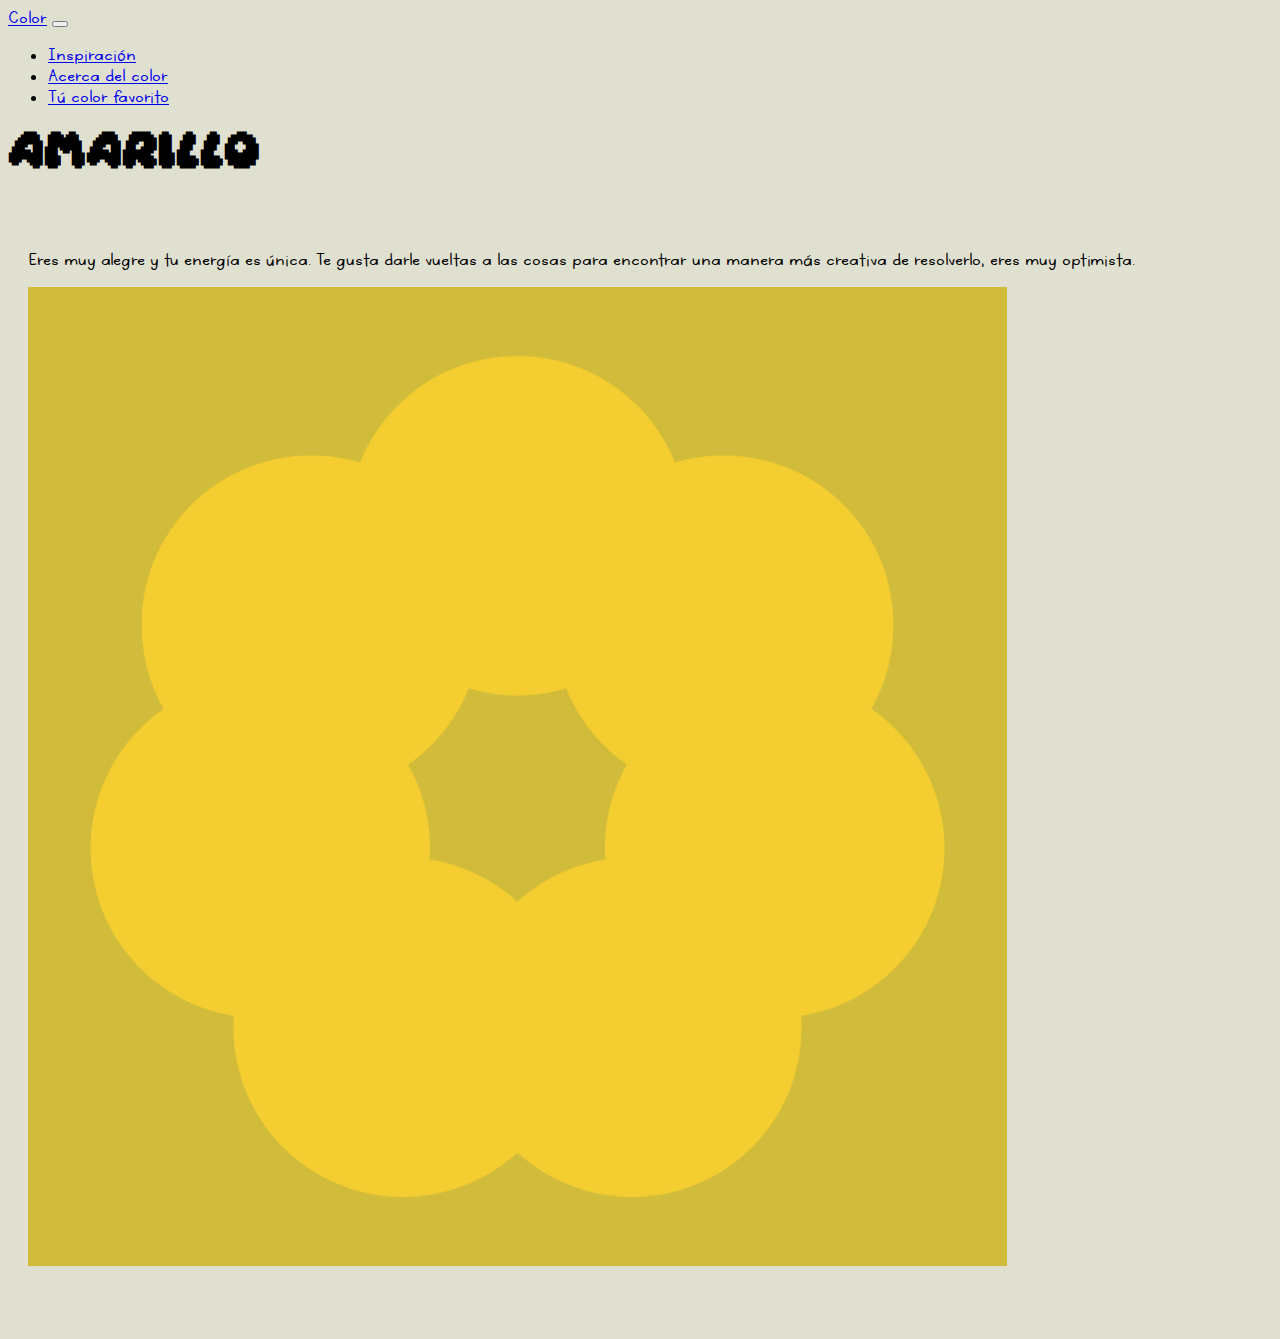
<file: amarillo.html>
<!doctype html>
<html lang="en">
    <head>
        <meta charset="utf-8">
        <meta name="viewport" content="width=device-width, initial-scale=1">
        <title>VIDEO JUEGO COLOR</title>
        <link href="https://cdn.jsdelivr.net/npm/bootstrap@5.3.0-alpha1/dist/css/bootstrap.min.css" rel="stylesheet"
          integrity="sha384-GLhlTQ8iRABdZLl6O3oVMWSktQOp6b7In1Zl3/Jr59b6EGGoI1aFkw7cmDA6j6gD" crossorigin="anonymous">
        <link href="CSS/styles.css" rel="stylesheet">
      </head>
      <body>
        <nav class="navbar navbar-expand-lg bg-body-tertiary">
          <div class="container-fluid">
            <a class="navbar-brand" href="index.html">Color</a>
            <button class="navbar-toggler" type="button" data-bs-toggle="collapse" data-bs-target="#navbarNav"
              aria-controls="navbarNav" aria-expanded="false" aria-label="Toggle navigation">
              <span class="navbar-toggler-icon"></span>
            </button>
            <div class="collapse navbar-collapse" id="navbarNav">
              <ul class="navbar-nav">
                </li>
                <li class="nav-item">
                  <a class="nav-link" href="#inspiracion">Inspiración</a>
                </li>
                <li class="nav-item">
                  <a class="nav-link" href="#acercacolor">Acerca del color</a>
                </li>
                <li class="nav-item">
                  <a class="nav-link" href="#favorito">Tú color favorito</a>
                </li>
              </ul>
            </div>
          </div>
        </nav>
      

        <div class="container mt-5 pt-2">
            <h1>Amarillo</h1>
            <div class="row ">
              <div class="col-12 col-lg-6">
                <p> Eres muy alegre y tu energía es única. Te gusta darle vueltas a las cosas para encontrar una manera más creativa de resolverlo, eres muy optimista. </p>
              </div>
              <div class="col-12 col-lg-6">
              <img src="IMG/amarillo.png" class="mx-auto imagen" alt="" />
              </div>
            </div>
          </div>

      </body>
</file>
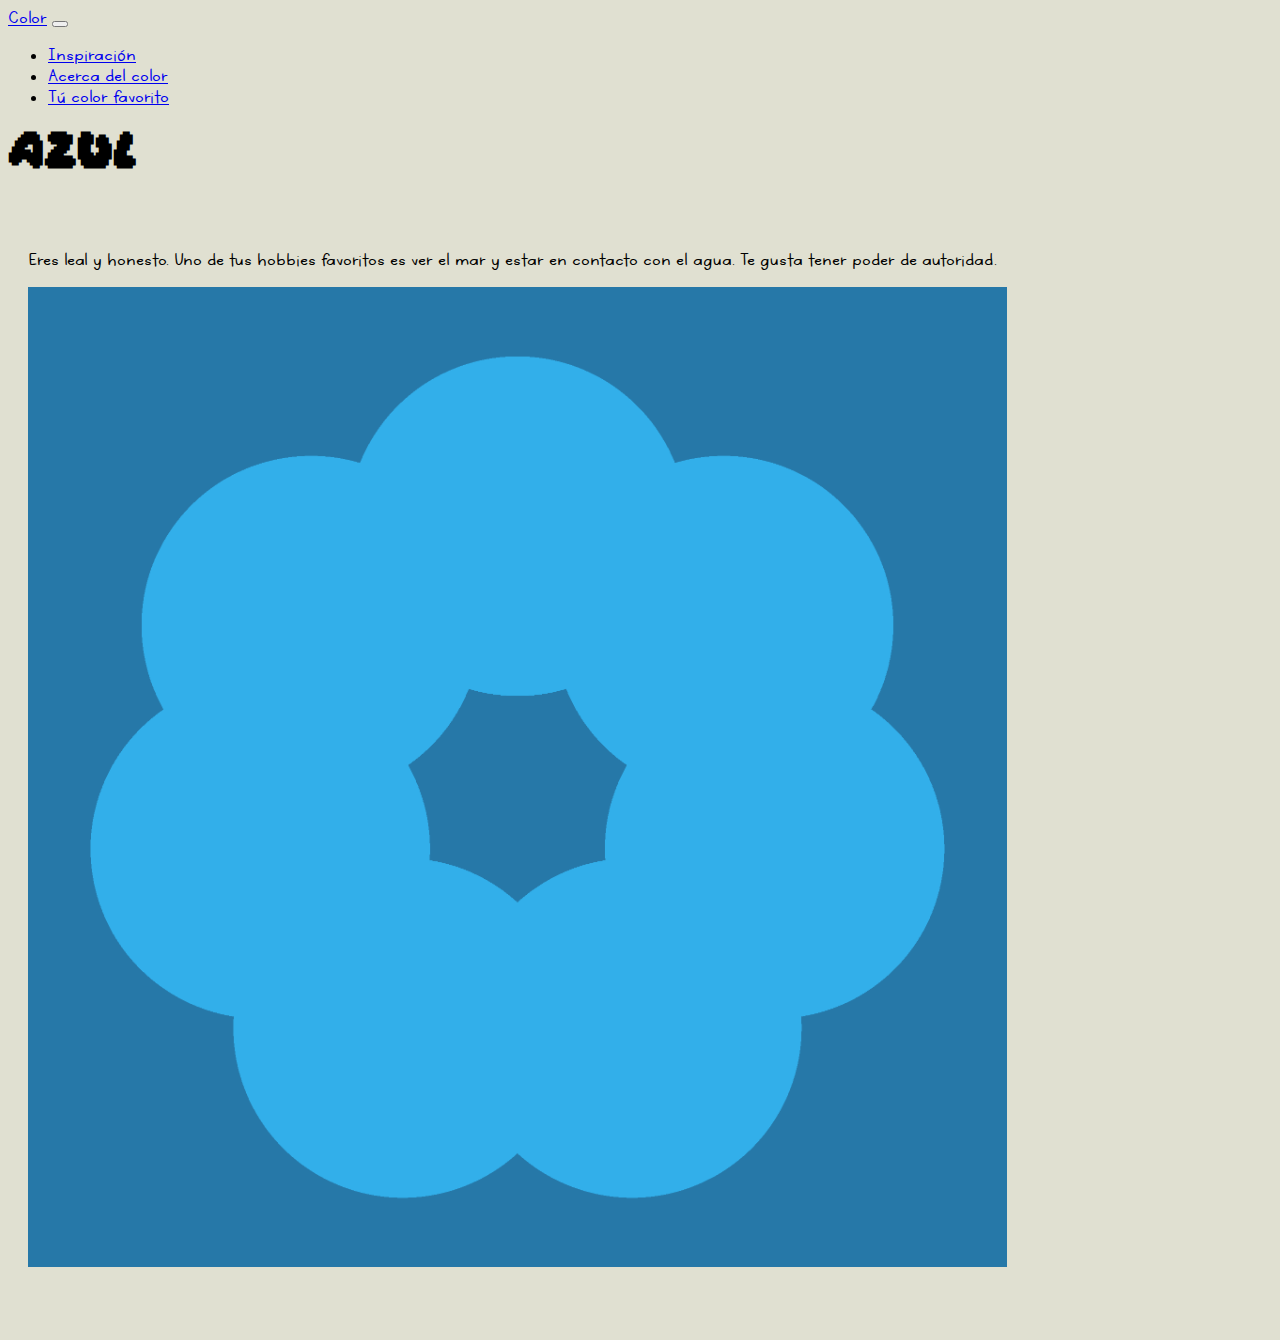
<file: azul.html>
<!doctype html>
<html lang="en">
    <head>
        <meta charset="utf-8">
        <meta name="viewport" content="width=device-width, initial-scale=1">
        <title>VIDEO JUEGO COLOR</title>
        <link href="https://cdn.jsdelivr.net/npm/bootstrap@5.3.0-alpha1/dist/css/bootstrap.min.css" rel="stylesheet"
          integrity="sha384-GLhlTQ8iRABdZLl6O3oVMWSktQOp6b7In1Zl3/Jr59b6EGGoI1aFkw7cmDA6j6gD" crossorigin="anonymous">
        <link href="CSS/styles.css" rel="stylesheet">
      </head>
      <body>
        <nav class="navbar navbar-expand-lg bg-body-tertiary">
          <div class="container-fluid">
            <a class="navbar-brand" href="index.html">Color</a>
            <button class="navbar-toggler" type="button" data-bs-toggle="collapse" data-bs-target="#navbarNav"
              aria-controls="navbarNav" aria-expanded="false" aria-label="Toggle navigation">
              <span class="navbar-toggler-icon"></span>
            </button>
            <div class="collapse navbar-collapse" id="navbarNav">
              <ul class="navbar-nav">
                </li>
                <li class="nav-item">
                  <a class="nav-link" href="#inspiracion">Inspiración</a>
                </li>
                <li class="nav-item">
                  <a class="nav-link" href="#acercacolor">Acerca del color</a>
                </li>
                <li class="nav-item">
                  <a class="nav-link" href="#favorito">Tú color favorito</a>
                </li>
              </ul>
            </div>
          </div>
        </nav>

        <div class="container mt-5 pt-2">
            <h1>Azul</h1>
            <div class="row ">
              <div class="col-12 col-lg-6">
                <p> Eres leal y honesto. Uno de tus hobbies favoritos es ver el mar y estar en contacto con el agua. Te gusta tener poder de autoridad. </p>
              </div>
              <div class="col-12 col-lg-6">
              <img src="IMG/azul.png" class="mx-auto imagen" alt="" />
              </div>
            </div>
          </div>

      </body>
</file>
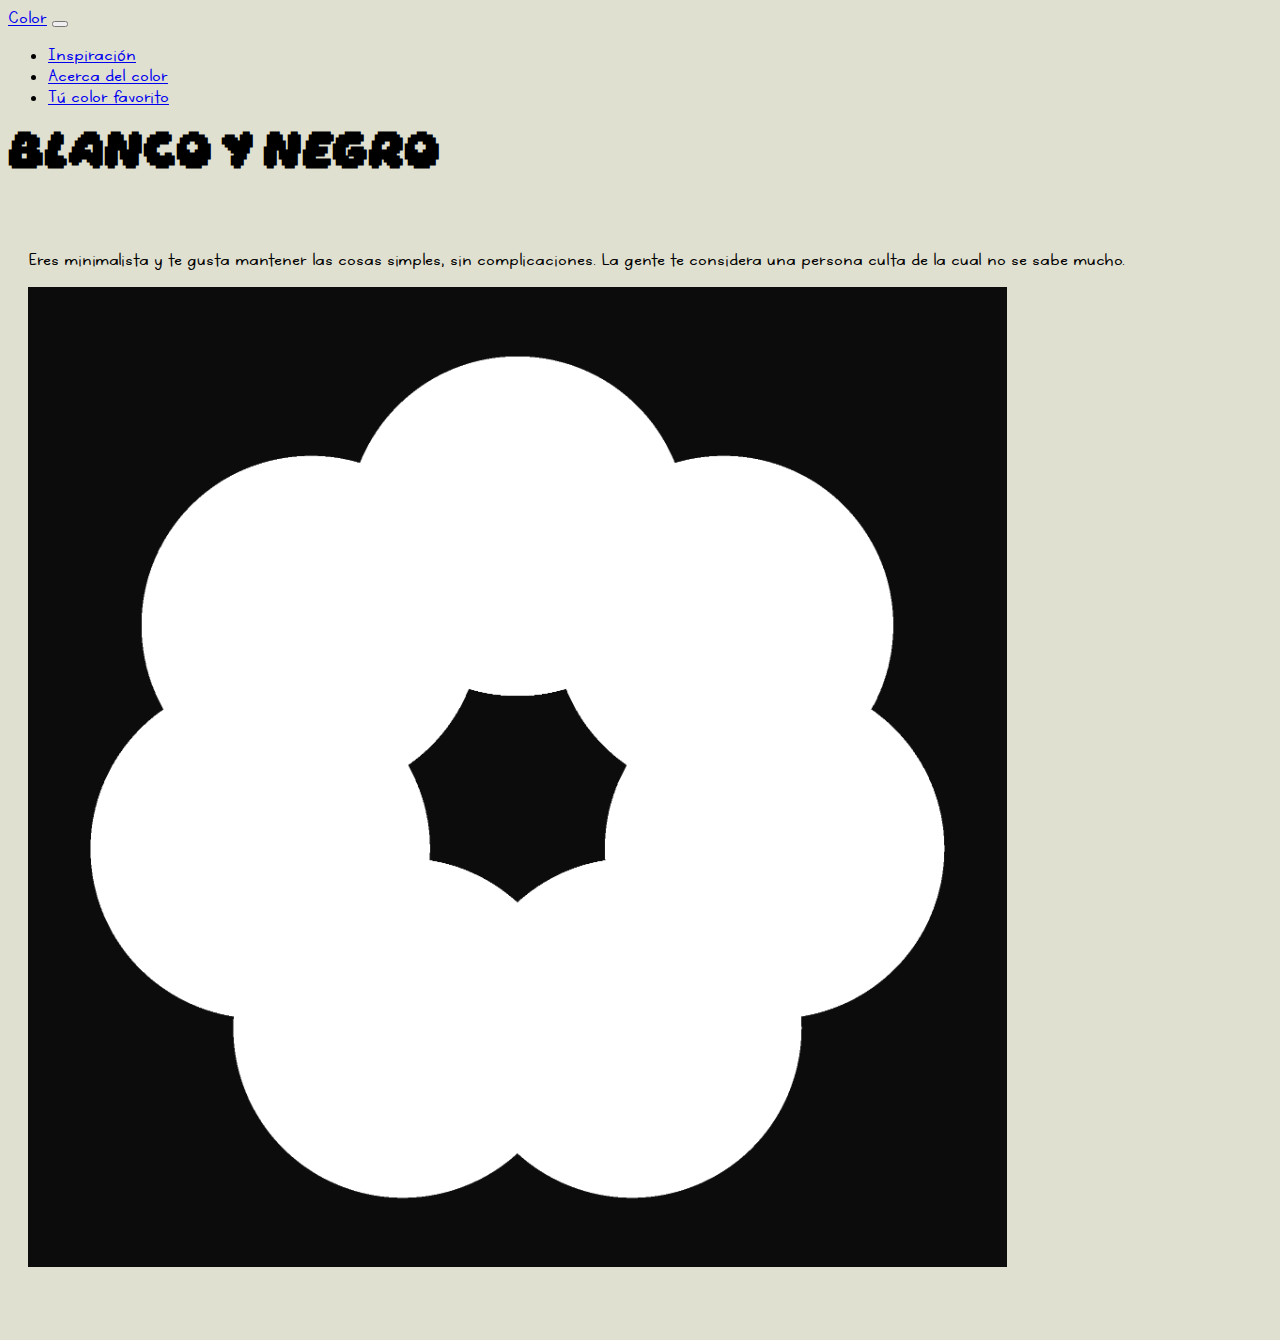
<file: blanconegro.html>
<!doctype html>
<html lang="en">
    <head>
        <meta charset="utf-8">
        <meta name="viewport" content="width=device-width, initial-scale=1">
        <title>VIDEO JUEGO COLOR</title>
        <link href="https://cdn.jsdelivr.net/npm/bootstrap@5.3.0-alpha1/dist/css/bootstrap.min.css" rel="stylesheet"
          integrity="sha384-GLhlTQ8iRABdZLl6O3oVMWSktQOp6b7In1Zl3/Jr59b6EGGoI1aFkw7cmDA6j6gD" crossorigin="anonymous">
        <link href="CSS/styles.css" rel="stylesheet">
      </head>
      <body>
        <nav class="navbar navbar-expand-lg bg-body-tertiary">
          <div class="container-fluid">
            <a class="navbar-brand" href="index.html">Color</a>
            <button class="navbar-toggler" type="button" data-bs-toggle="collapse" data-bs-target="#navbarNav"
              aria-controls="navbarNav" aria-expanded="false" aria-label="Toggle navigation">
              <span class="navbar-toggler-icon"></span>
            </button>
            <div class="collapse navbar-collapse" id="navbarNav">
              <ul class="navbar-nav">
                </li>
                <li class="nav-item">
                  <a class="nav-link" href="#inspiracion">Inspiración</a>
                </li>
                <li class="nav-item">
                  <a class="nav-link" href="#acercacolor">Acerca del color</a>
                </li>
                <li class="nav-item">
                  <a class="nav-link" href="#favorito">Tú color favorito</a>
                </li>
              </ul>
            </div>
          </div>
        </nav>

        <div class="container mt-5 pt-2">
            <h1>Blanco y negro</h1>
            <div class="row ">
              <div class="col-12 col-lg-6">
                <p> Eres minimalista y te gusta mantener las cosas simples, sin complicaciones. La gente te considera una persona culta de la cual no se sabe mucho.</p>
              </div>
              <div class="col-12 col-lg-6">
              <img src="IMG/negro.png" class="mx-auto imagen" alt="" />
              </div>
            </div>
          </div>

      </body>
</file>
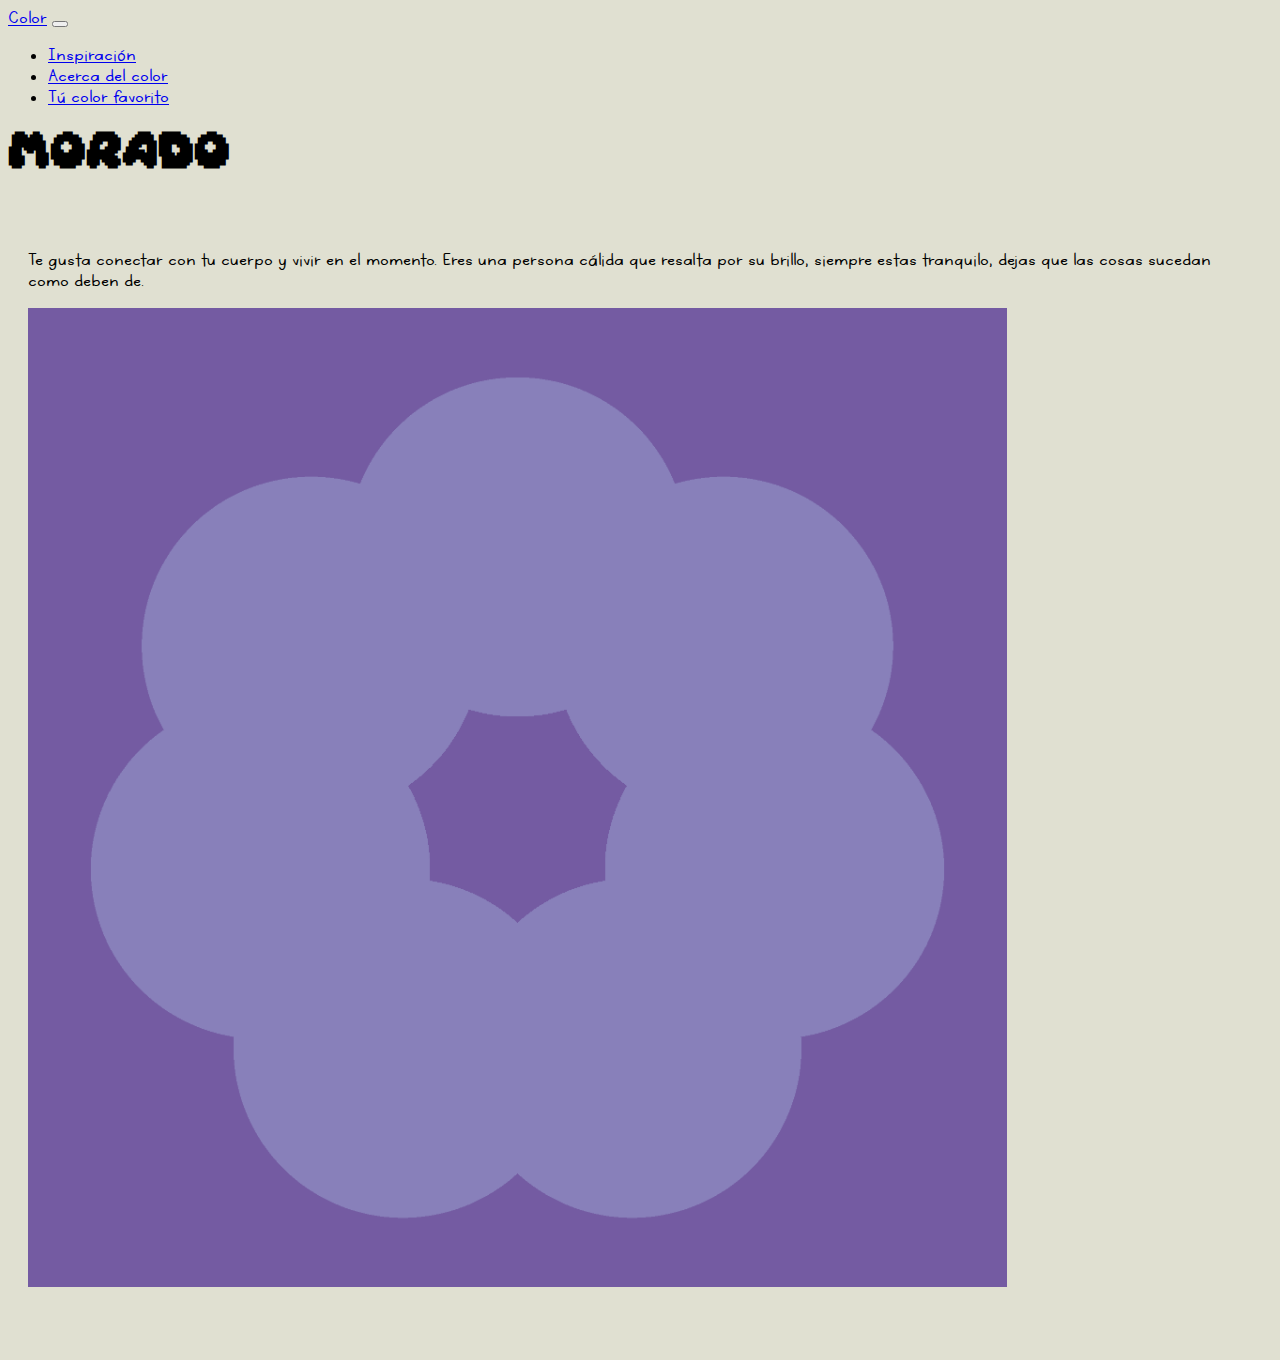
<file: morado.html>
<!doctype html>
<html lang="en">
    <head>
        <meta charset="utf-8">
        <meta name="viewport" content="width=device-width, initial-scale=1">
        <title>VIDEO JUEGO COLOR</title>
        <link href="https://cdn.jsdelivr.net/npm/bootstrap@5.3.0-alpha1/dist/css/bootstrap.min.css" rel="stylesheet"
          integrity="sha384-GLhlTQ8iRABdZLl6O3oVMWSktQOp6b7In1Zl3/Jr59b6EGGoI1aFkw7cmDA6j6gD" crossorigin="anonymous">
        <link href="CSS/styles.css" rel="stylesheet">
      </head>
      <body>
        <nav class="navbar navbar-expand-lg bg-body-tertiary">
          <div class="container-fluid">
            <a class="navbar-brand" href="index.html">Color</a>
            <button class="navbar-toggler" type="button" data-bs-toggle="collapse" data-bs-target="#navbarNav"
              aria-controls="navbarNav" aria-expanded="false" aria-label="Toggle navigation">
              <span class="navbar-toggler-icon"></span>
            </button>
            <div class="collapse navbar-collapse" id="navbarNav">
              <ul class="navbar-nav">
                </li>
                <li class="nav-item">
                  <a class="nav-link" href="#inspiracion">Inspiración</a>
                </li>
                <li class="nav-item">
                  <a class="nav-link" href="#acercacolor">Acerca del color</a>
                </li>
                <li class="nav-item">
                  <a class="nav-link" href="#favorito">Tú color favorito</a>
                </li>
              </ul>
            </div>
          </div>
        </nav>

        <div class="container mt-5 pt-2">
            <h1>Morado</h1>
            <div class="row ">
              <div class="col-12 col-lg-6">
                <p> Te gusta conectar con tu cuerpo y vivir en el momento. Eres una persona cálida que resalta por su brillo, siempre estas tranquilo, dejas que las cosas sucedan como deben de.</p>
              </div>
              <div class="col-12 col-lg-6">
              <img src="IMG/morado.png" class="mx-auto imagen" alt="" />
              </div>
            </div>
          </div>

      </body>
</file>
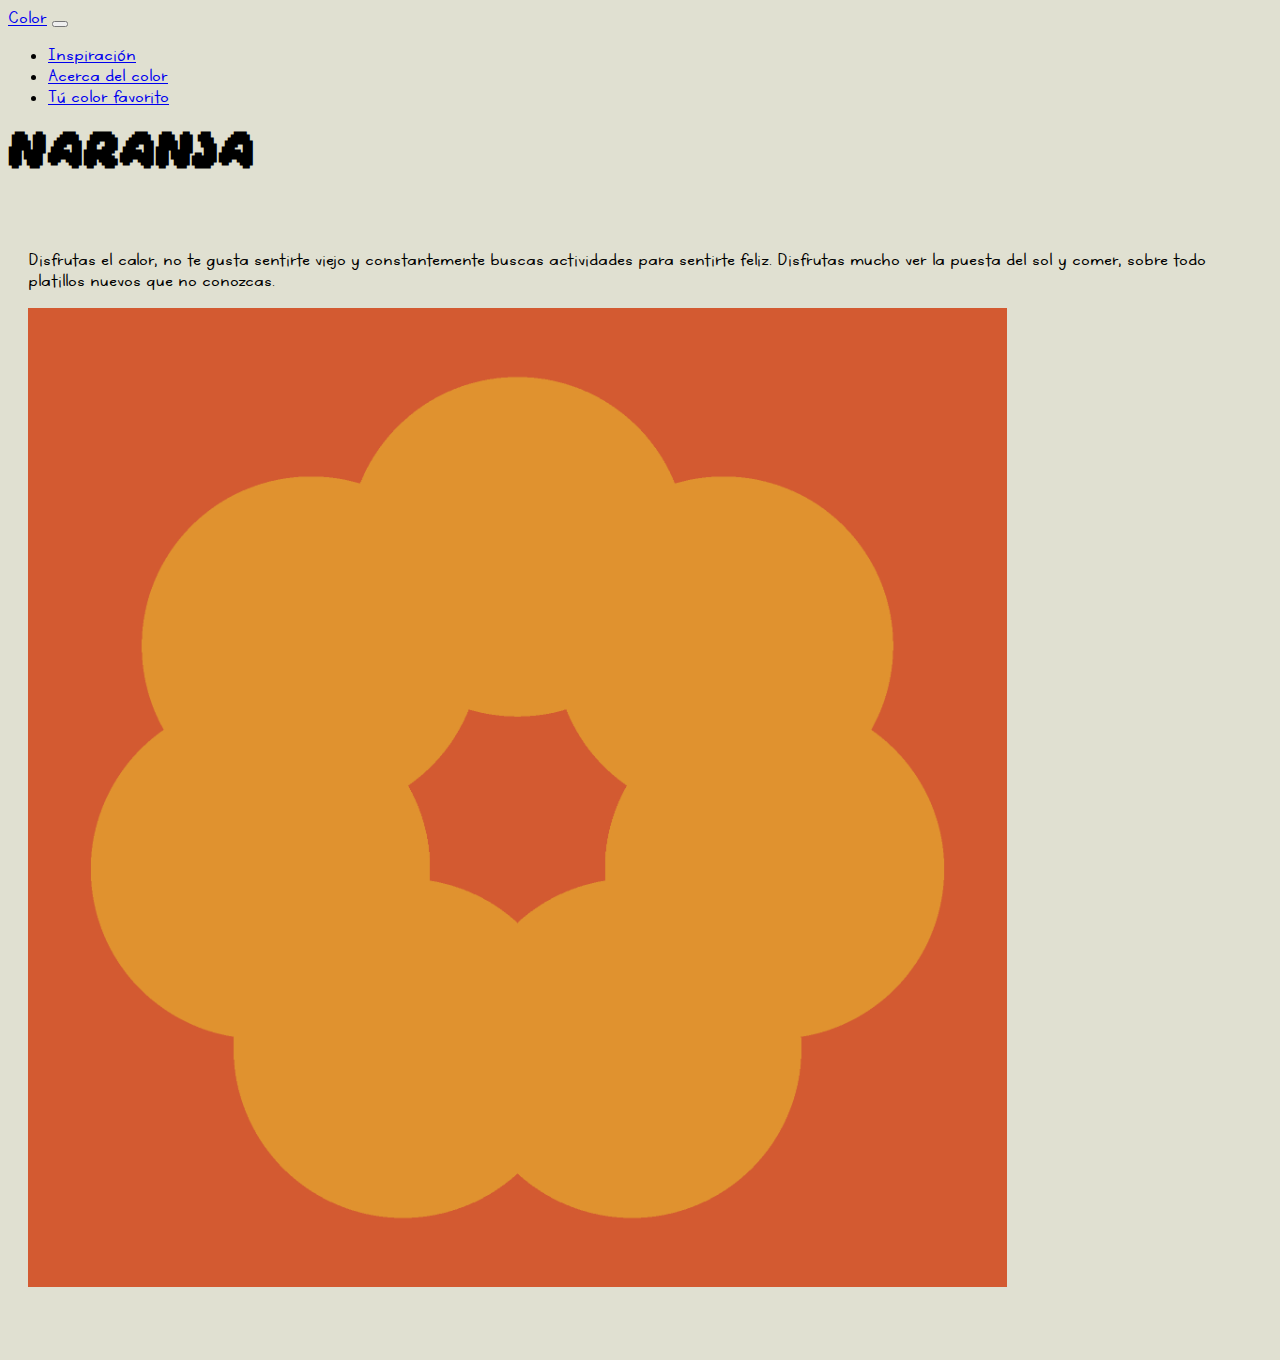
<file: naranja.html>
<!doctype html>
<html lang="en">
    <head>
        <meta charset="utf-8">
        <meta name="viewport" content="width=device-width, initial-scale=1">
        <title>VIDEO JUEGO COLOR</title>
        <link href="https://cdn.jsdelivr.net/npm/bootstrap@5.3.0-alpha1/dist/css/bootstrap.min.css" rel="stylesheet"
          integrity="sha384-GLhlTQ8iRABdZLl6O3oVMWSktQOp6b7In1Zl3/Jr59b6EGGoI1aFkw7cmDA6j6gD" crossorigin="anonymous">
        <link href="CSS/styles.css" rel="stylesheet">
      </head>
      <body>
        <nav class="navbar navbar-expand-lg bg-body-tertiary">
          <div class="container-fluid">
            <a class="navbar-brand" href="index.html">Color</a>
            <button class="navbar-toggler" type="button" data-bs-toggle="collapse" data-bs-target="#navbarNav"
              aria-controls="navbarNav" aria-expanded="false" aria-label="Toggle navigation">
              <span class="navbar-toggler-icon"></span>
            </button>
            <div class="collapse navbar-collapse" id="navbarNav">
              <ul class="navbar-nav">
                </li>
                <li class="nav-item">
                  <a class="nav-link" href="#inspiracion">Inspiración</a>
                </li>
                <li class="nav-item">
                  <a class="nav-link" href="#acercacolor">Acerca del color</a>
                </li>
                <li class="nav-item">
                  <a class="nav-link" href="#favorito">Tú color favorito</a>
                </li>
              </ul>
            </div>
          </div>
        </nav>
      

        <div class="container mt-5 pt-2">
            <h1>Naranja</h1>
            <div class="row ">
              <div class="col-12 col-lg-6">
                <p> Disfrutas el calor, no te gusta sentirte viejo y constantemente buscas actividades para sentirte feliz. Disfrutas mucho ver la puesta del sol y comer, sobre todo platillos nuevos que no conozcas.  </p>
              </div>
              <div class="col-12 col-lg-6">
              <img src="IMG/naranja.png" class="mx-auto imagen" alt="" />
              </div>
            </div>
          </div>

      </body>
</file>
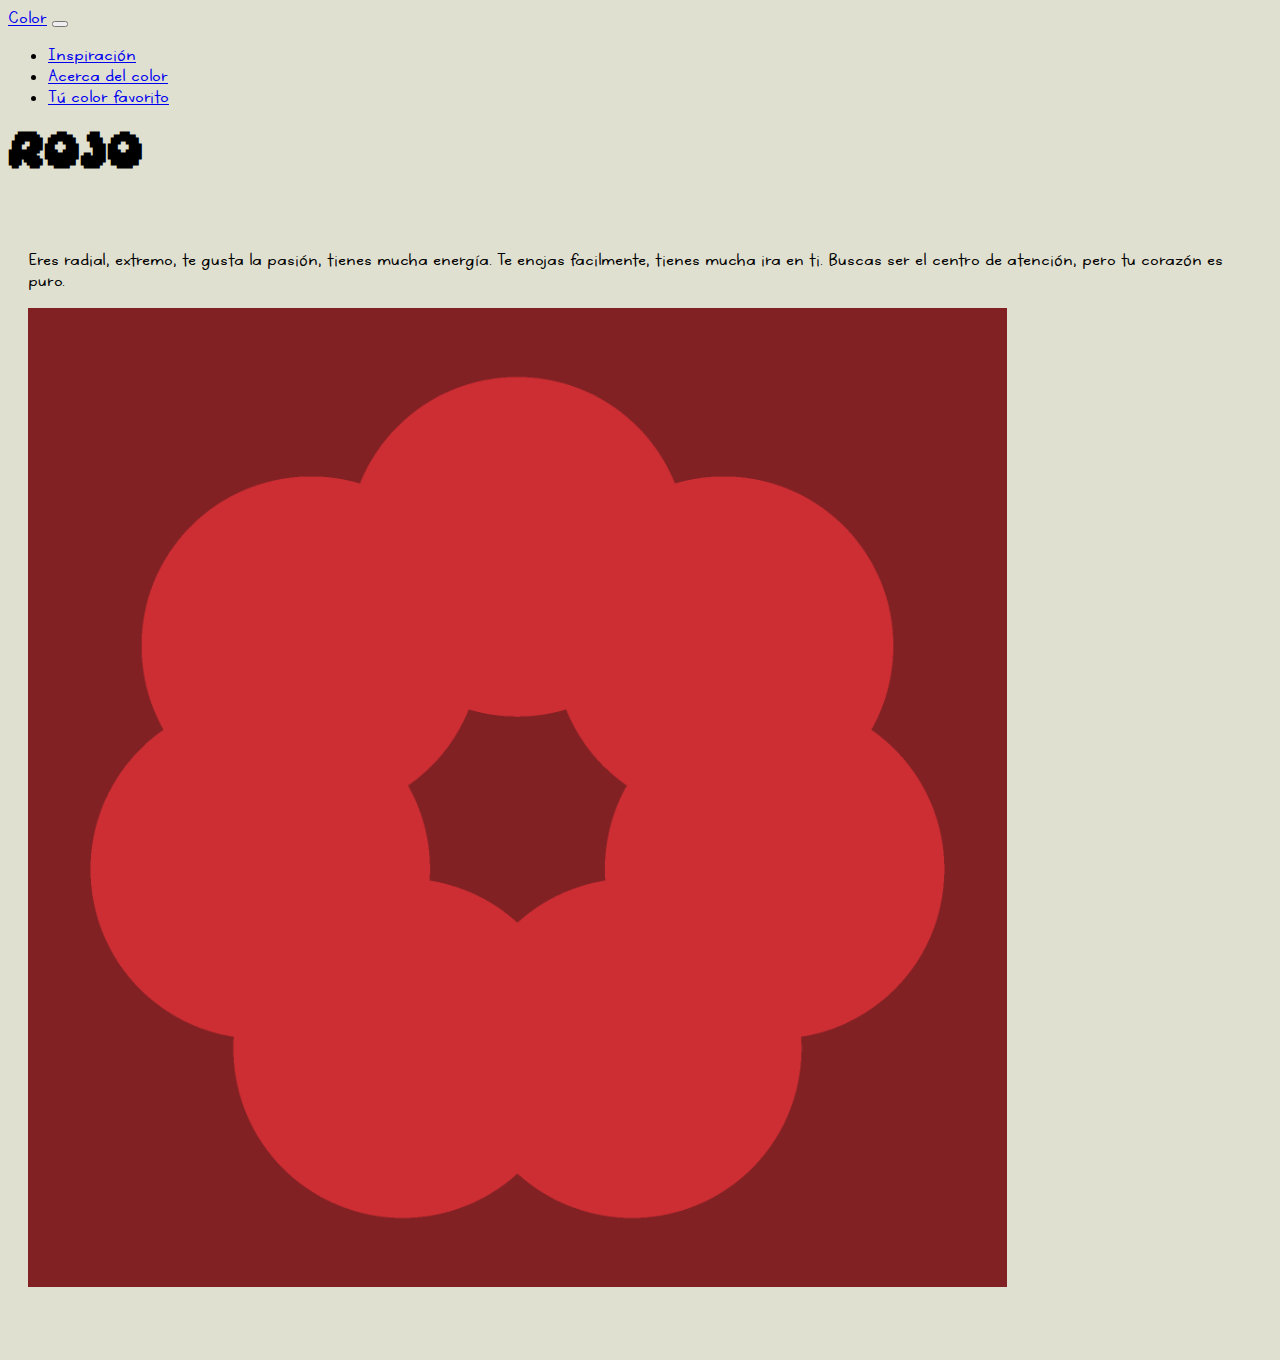
<file: rojo.html>
<!doctype html>
<html lang="en">
    <head>
        <meta charset="utf-8">
        <meta name="viewport" content="width=device-width, initial-scale=1">
        <title>VIDEO JUEGO COLOR</title>
        <link href="https://cdn.jsdelivr.net/npm/bootstrap@5.3.0-alpha1/dist/css/bootstrap.min.css" rel="stylesheet"
          integrity="sha384-GLhlTQ8iRABdZLl6O3oVMWSktQOp6b7In1Zl3/Jr59b6EGGoI1aFkw7cmDA6j6gD" crossorigin="anonymous">
        <link href="CSS/styles.css" rel="stylesheet">
      </head>
      <body>
        <nav class="navbar navbar-expand-lg bg-body-tertiary">
          <div class="container-fluid">
            <a class="navbar-brand" href="index.html">Color</a>
            <button class="navbar-toggler" type="button" data-bs-toggle="collapse" data-bs-target="#navbarNav"
              aria-controls="navbarNav" aria-expanded="false" aria-label="Toggle navigation">
              <span class="navbar-toggler-icon"></span>
            </button>
            <div class="collapse navbar-collapse" id="navbarNav">
              <ul class="navbar-nav">
                </li>
                <li class="nav-item">
                  <a class="nav-link" href="#inspiracion">Inspiración</a>
                </li>
                <li class="nav-item">
                  <a class="nav-link" href="#acercacolor">Acerca del color</a>
                </li>
                <li class="nav-item">
                  <a class="nav-link" href="#favorito">Tú color favorito</a>
                </li>
              </ul>
            </div>
          </div>
        </nav>
      

        <div class="container mt-5 pt-2">
            <h1>Rojo</h1>
            <div class="row ">
              <div class="col-12 col-lg-6">
                <p> Eres radial, extremo, te gusta la pasión, tienes mucha energía. Te enojas facilmente, tienes mucha ira en ti. Buscas ser el centro de atención, pero tu corazón es puro. </p>
              </div>
              <div class="col-12 col-lg-6">
              <img src="IMG/rojo.png" class="mx-auto imagen" alt="" />
              </div>
            </div>
          </div>

      </body>
</file>
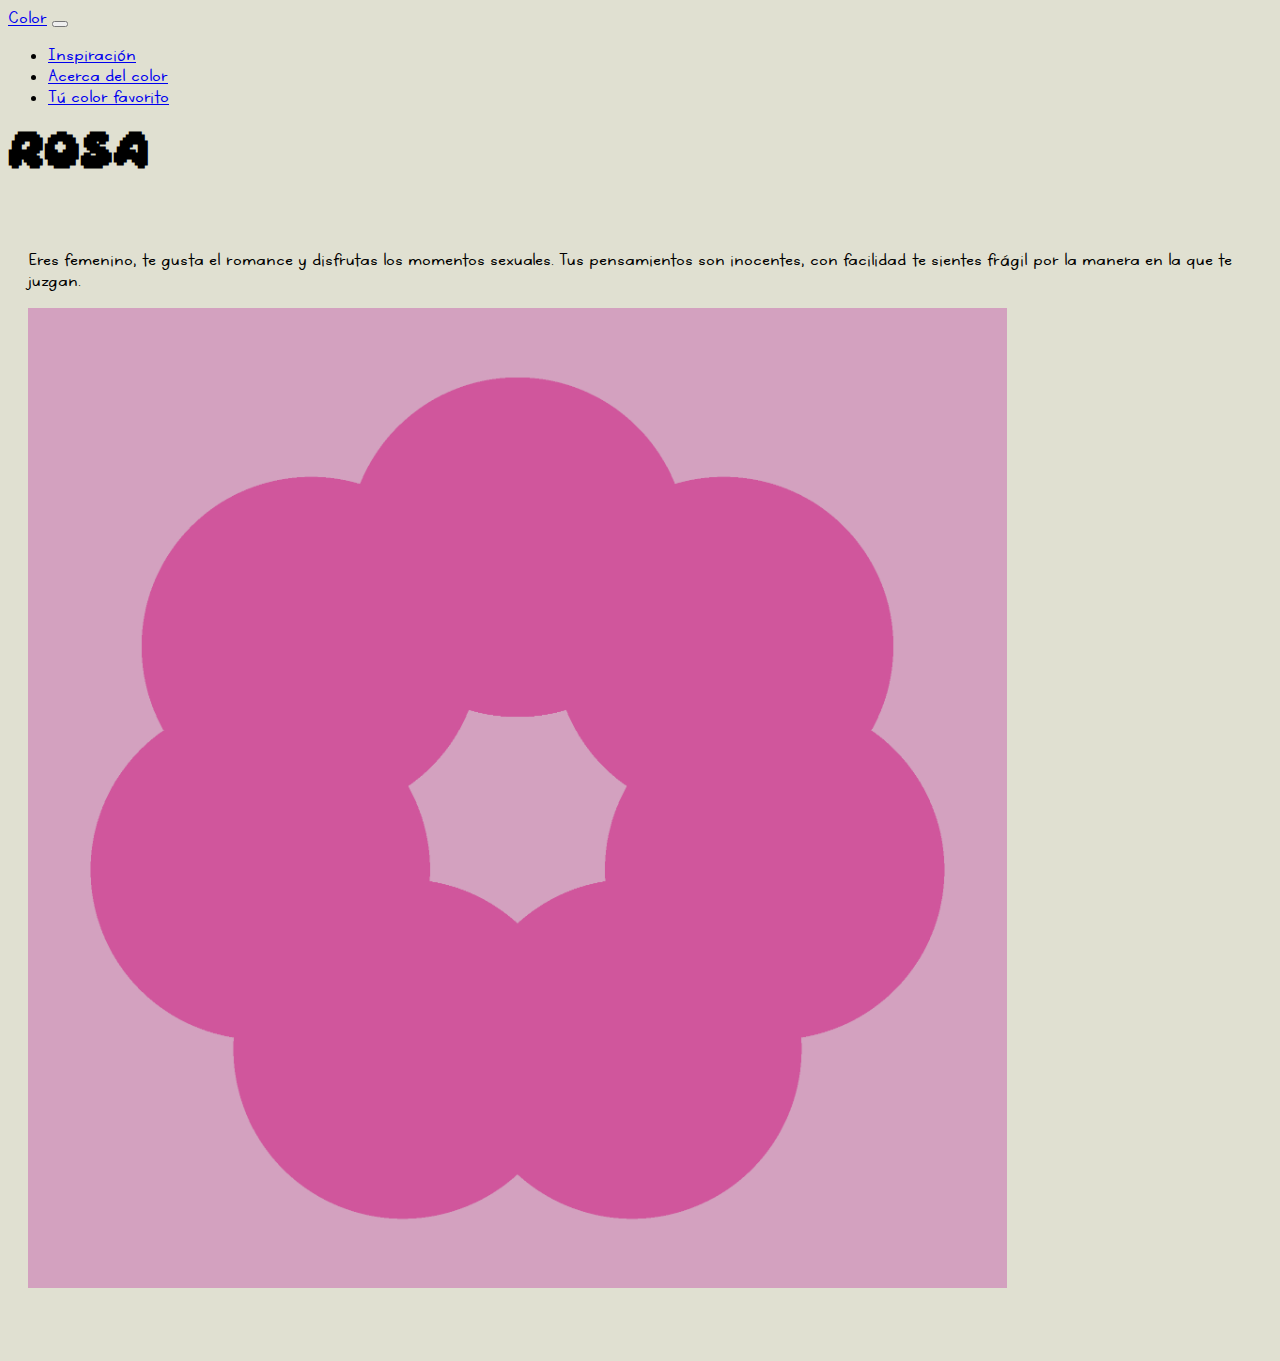
<file: rosa.html>
<!doctype html>
<html lang="en">
    <head>
        <meta charset="utf-8">
        <meta name="viewport" content="width=device-width, initial-scale=1">
        <title>VIDEO JUEGO COLOR</title>
        <link href="https://cdn.jsdelivr.net/npm/bootstrap@5.3.0-alpha1/dist/css/bootstrap.min.css" rel="stylesheet"
          integrity="sha384-GLhlTQ8iRABdZLl6O3oVMWSktQOp6b7In1Zl3/Jr59b6EGGoI1aFkw7cmDA6j6gD" crossorigin="anonymous">
        <link href="CSS/styles.css" rel="stylesheet">
      </head>
      <body>
        <nav class="navbar navbar-expand-lg bg-body-tertiary">
          <div class="container-fluid">
            <a class="navbar-brand" href="index.html">Color</a>
            <button class="navbar-toggler" type="button" data-bs-toggle="collapse" data-bs-target="#navbarNav"
              aria-controls="navbarNav" aria-expanded="false" aria-label="Toggle navigation">
              <span class="navbar-toggler-icon"></span>
            </button>
            <div class="collapse navbar-collapse" id="navbarNav">
              <ul class="navbar-nav">
                </li>
                <li class="nav-item">
                  <a class="nav-link" href="#inspiracion">Inspiración</a>
                </li>
                <li class="nav-item">
                  <a class="nav-link" href="#acercacolor">Acerca del color</a>
                </li>
                <li class="nav-item">
                  <a class="nav-link" href="#favorito">Tú color favorito</a>
                </li>
              </ul>
            </div>
          </div>
        </nav>

        <div class="container mt-5 pt-2">
            <h1>Rosa</h1>
            <div class="row ">
              <div class="col-12 col-lg-6">
                <p> Eres femenino, te gusta el romance y disfrutas los momentos sexuales. Tus pensamientos son inocentes, con facilidad te sientes frágil por la manera en la que te juzgan.</p>
              </div>
              <div class="col-12 col-lg-6">
              <img src="IMG/rosa.png" class="mx-auto imagen" alt="" />
              </div>
            </div>
          </div>

      </body>
</file>
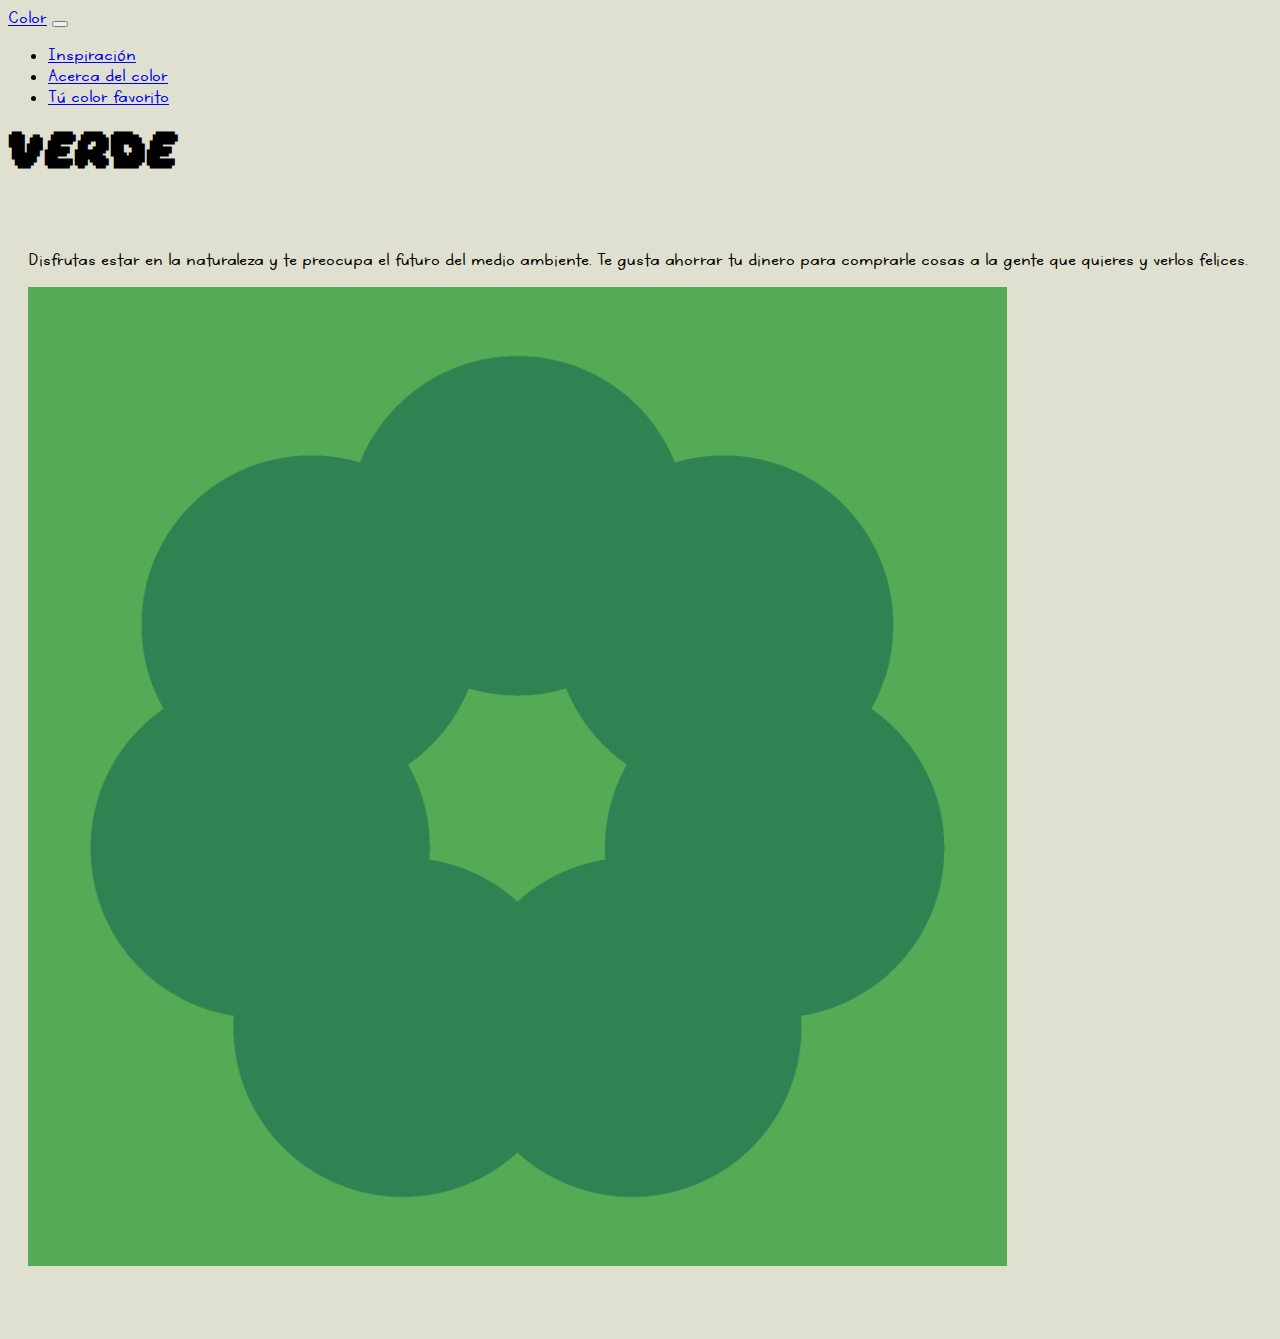
<file: verde.html>
<!doctype html>
<html lang="en">
    <head>
        <meta charset="utf-8">
        <meta name="viewport" content="width=device-width, initial-scale=1">
        <title>VIDEO JUEGO COLOR</title>
        <link href="https://cdn.jsdelivr.net/npm/bootstrap@5.3.0-alpha1/dist/css/bootstrap.min.css" rel="stylesheet"
          integrity="sha384-GLhlTQ8iRABdZLl6O3oVMWSktQOp6b7In1Zl3/Jr59b6EGGoI1aFkw7cmDA6j6gD" crossorigin="anonymous">
        <link href="CSS/styles.css" rel="stylesheet">
      </head>
      <body>
        <nav class="navbar navbar-expand-lg bg-body-tertiary">
          <div class="container-fluid">
            <a class="navbar-brand" href="index.html">Color</a>
            <button class="navbar-toggler" type="button" data-bs-toggle="collapse" data-bs-target="#navbarNav"
              aria-controls="navbarNav" aria-expanded="false" aria-label="Toggle navigation">
              <span class="navbar-toggler-icon"></span>
            </button>
            <div class="collapse navbar-collapse" id="navbarNav">
              <ul class="navbar-nav">
                </li>
                <li class="nav-item">
                  <a class="nav-link" href="#inspiracion">Inspiración</a>
                </li>
                <li class="nav-item">
                  <a class="nav-link" href="#acercacolor">Acerca del color</a>
                </li>
                <li class="nav-item">
                  <a class="nav-link" href="#favorito">Tú color favorito</a>
                </li>
              </ul>
            </div>
          </div>
        </nav>

        <div class="container mt-5 pt-2">
            <h1>Verde</h1>
            <div class="row ">
              <div class="col-12 col-lg-6">
                <p> Disfrutas estar en la naturaleza y te preocupa el futuro del medio ambiente. Te gusta ahorrar tu dinero para comprarle cosas a la gente que quieres y verlos felices. </p>
              </div>
              <div class="col-12 col-lg-6">
              <img src="IMG/verde.png" class="mx-auto imagen" alt="" />
              </div>
            </div>
          </div>

      </body>
</file>
<file: CSS/styles.css>
@font-face {
	font-family: "notes";
	src: url("../FONTS/classic_notes-webfont.woff2") format("woff2");
	font-weight: normal;
	font-style:normal;	
}

@font-face {
	font-family: "pixel";
	src: url("../FONTS/daydream-webfont.woff") format("woff");
	font-weight: normal;
	font-style:normal;	
}

body{
background-color: #E0E0D1;
font-family: "notes";
}


.banner{
    background-image: url(../IMG/REPETICIÓNFLOR.png);
    height: 100vh;
    background-repeat: no-repeat;
    background-size: cover;
}

.imagen {
    width: 80%;
}

.footer{
    background-color: #B470AD;
    height: 20vh;
    color:whitesmoke;
}

.container {
    padding-bottom: 40px;

}

.button {
color: whitesmoke ;
}

h1{
    font-family: "pixel";  
    padding-bottom: 20px;
}

.inicio
{ 
    font-size: 100px;
    padding: 250px 0px 20px;
}

.btn{
font-size: 30px;
padding-top: 100px;

}

.row {
    padding: 20px;
}

footer{
    font-size: 30px;
}

h5{
    font-size: 15px;   
}

img{
    align-items: center;
}
</file>
